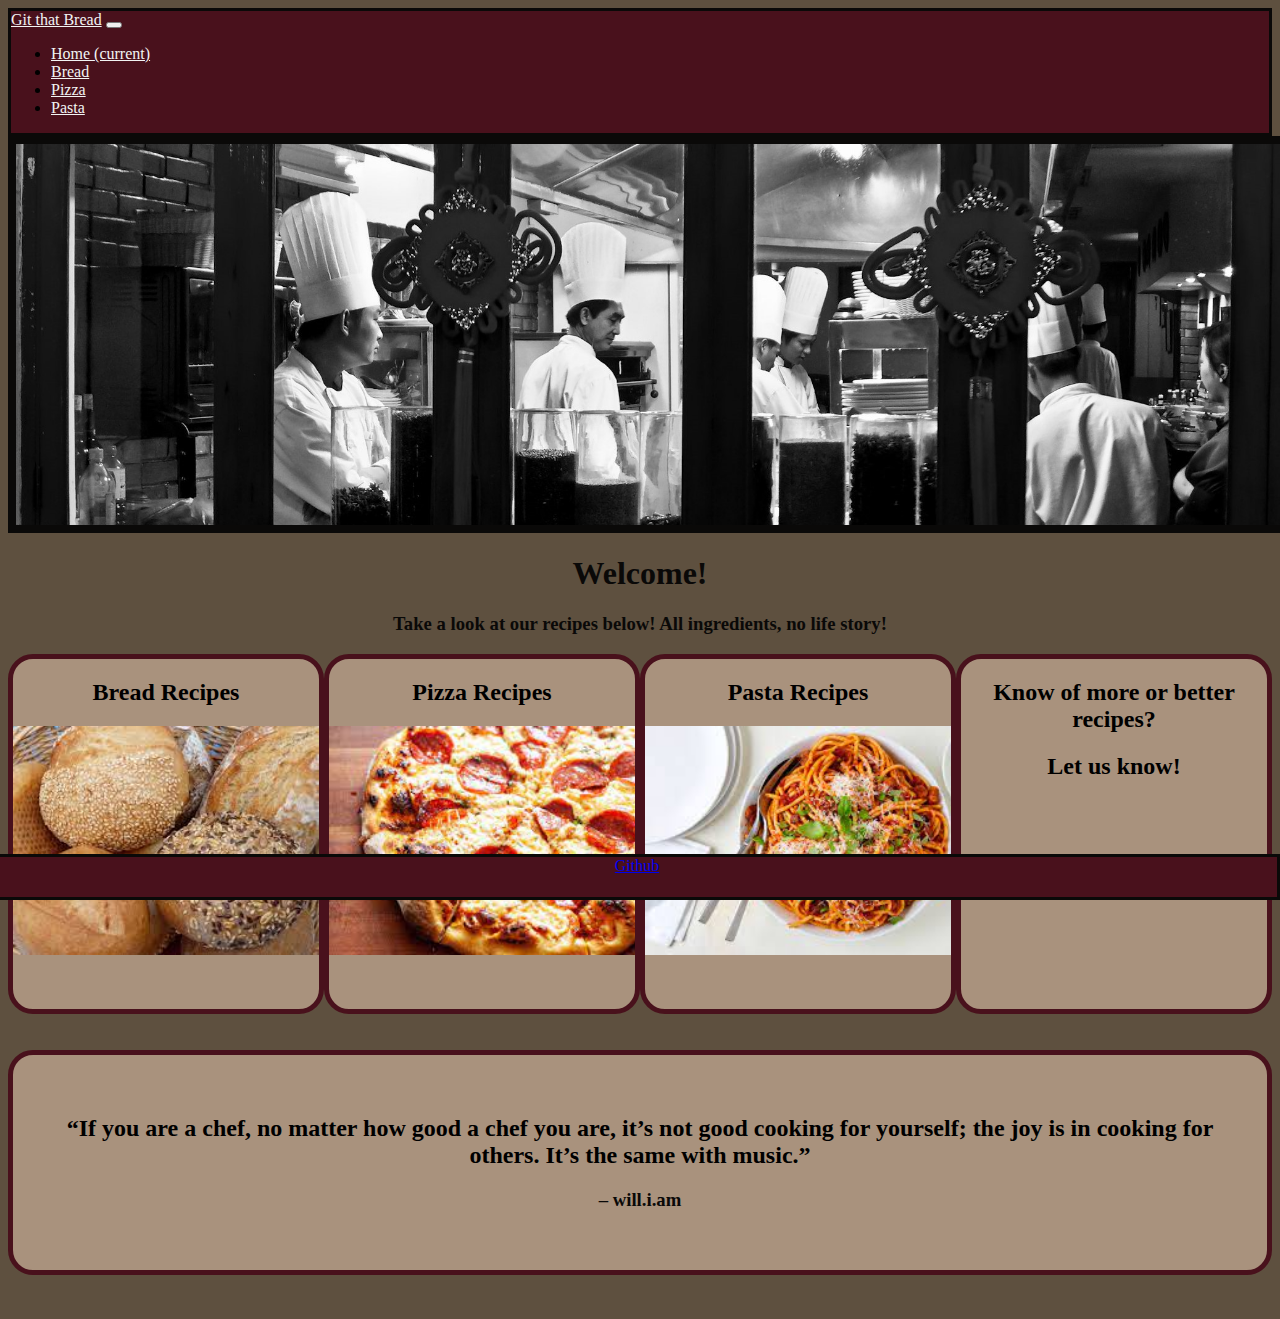
<file: index.html>
<!DOCTYPE html>
<html>

<head>
  <meta charset='UTF-8'/>
  <link rel="stylesheet" href="https://stackpath.bootstrapcdn.com/bootstrap/4.1.3/css/bootstrap.min.css" integrity="sha384-MCw98/SFnGE8fJT3GXwEOngsV7Zt27NXFoaoApmYm81iuXoPkFOJwJ8ERdknLPMO" crossorigin="anonymous">
  <link rel="stylesheet" href="styles.css" />
  <title>Git that Bread</title>
</head>

<body>
  <nav class="navbar navbar-expand-lg navbar-dark bg-dark">
    <a class="navbar-brand" href="index.html">Git that Bread</a>
    <button class="navbar-toggler" type="button" data-toggle="collapse" data-target="#navbarNav" aria-controls="navbarNav" aria-expanded="false" aria-label="Toggle navigation">
      <span class="navbar-toggler-icon"></span>
    </button>
    <div class="collapse navbar-collapse" id="navbarNav">
      <ul class="navbar-nav">
        <li class="nav-item active">
          <a class="nav-link" href="index.html">Home <span class="sr-only">(current)</span></a>
        </li>
        <li class="nav-item">
          <a class="nav-link" href="bread.html">Bread</a>
        </li>
        <li class="nav-item">
          <a class="nav-link" href="pizza.html">Pizza</a>
        </li>
        <li class="nav-item">
          <a class="nav-link" href="pasta.html">Pasta</a>
        </li>
      </ul>
    </div>
  </nav>
  
  <!---Page content--->
  <img class="imageBanner" src="/images/mainPageBanner.jpg">
  <h1>Welcome!</h1>
  <h3>Take a look at our recipes below! All ingredients, no life story!</h3>

  <div class="recipes">
    <div class="recipe">
      <h2>Bread Recipes</h2>
      <a href="bread.html"><div id="bread"></div></a>
    </div>
    <div class="recipe">
      <h2>Pizza Recipes</h2>
      <a href="pizza.html"><div id="pizza"></div></a>
    </div>
    <div class="recipe">
      <h2>Pasta Recipes</h2>
      <a href="pasta.html"><div id="pasta"></div></a>
    </div>
    <div class="recipe">
      <h2>Know of more or better recipes?</h2>
      <h2>Let us know!</h2>
    </div>
  </div>
  <br>
  <br>
  <div id="bottomBanner">
    <h2>“If you are a chef, no matter how good a chef you are, it’s not good cooking for yourself; the joy is in cooking for others. It’s the same with music.”</h2>
    <h3>– will.i.am</h3>
  </div>

  <br>
  <br>
  <!---End of page content (Minus footer)--->
  <div class="footer">
    <a class='GitHub' href="https://github.com/IsaacJLambert/GitThatBread">Github</a>
  </div>


  <script src="https://code.jquery.com/jquery-3.3.1.slim.min.js" integrity="sha384-q8i/X+965DzO0rT7abK41JStQIAqVgRVzpbzo5smXKp4YfRvH+8abtTE1Pi6jizo" crossorigin="anonymous"></script>
  <script src="https://cdnjs.cloudflare.com/ajax/libs/popper.js/1.14.3/umd/popper.min.js" integrity="sha384-ZMP7rVo3mIykV+2+9J3UJ46jBk0WLaUAdn689aCwoqbBJiSnjAK/l8WvCWPIPm49" crossorigin="anonymous"></script>
  <script src="https://stackpath.bootstrapcdn.com/bootstrap/4.1.3/js/bootstrap.min.js" integrity="sha384-ChfqqxuZUCnJSK3+MXmPNIyE6ZbWh2IMqE241rYiqJxyMiZ6OW/JmZQ5stwEULTy" crossorigin="anonymous"></script>
</body>

</html>
</file>
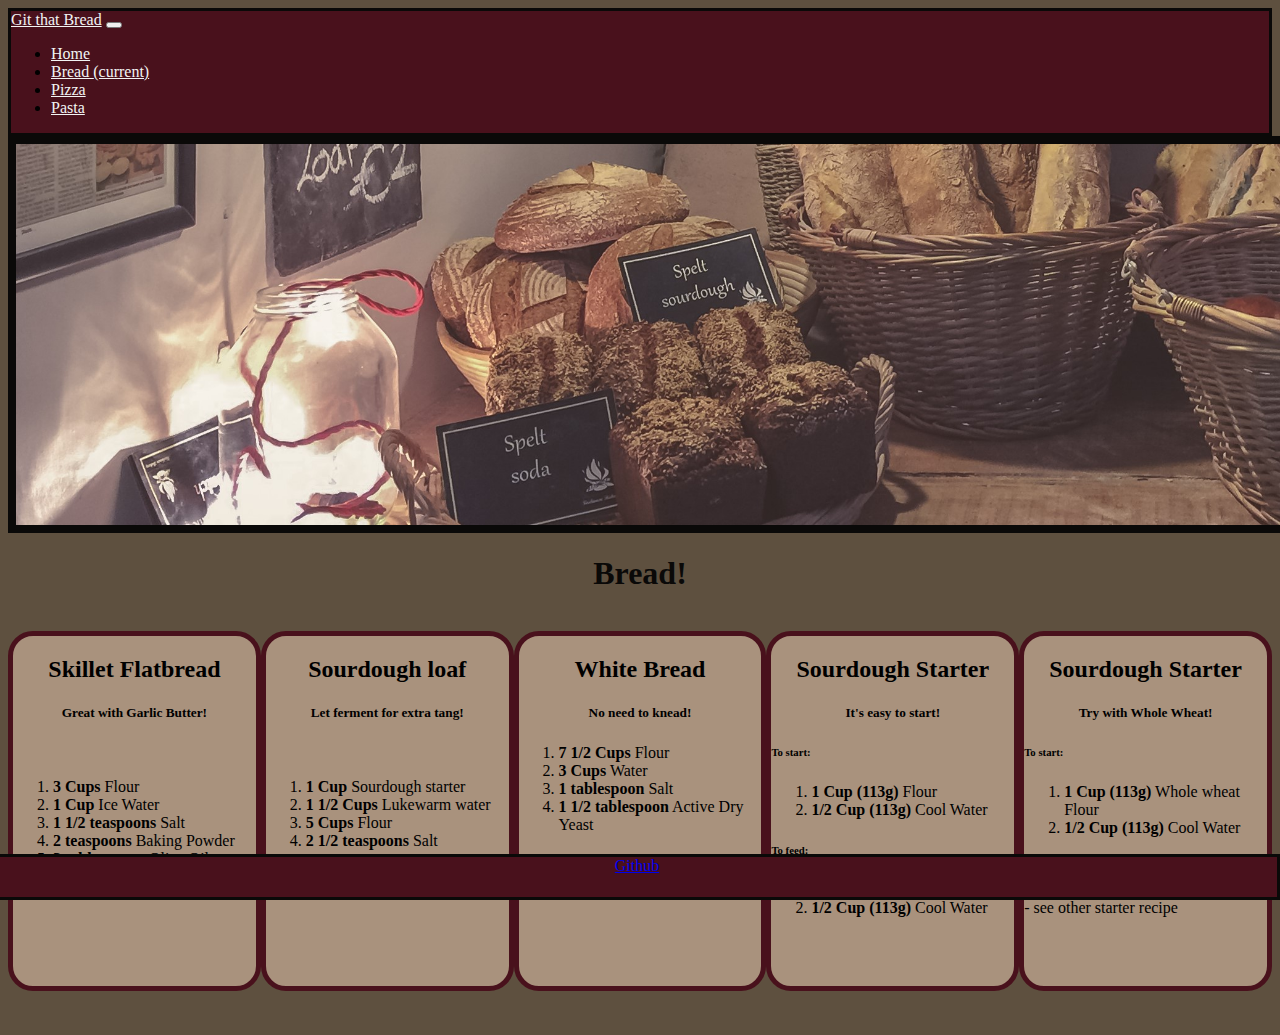
<file: bread.html>
<!DOCTYPE html>
<html>

<head>
  <meta charset='UTF-8'/>
  <link rel="stylesheet" href="https://stackpath.bootstrapcdn.com/bootstrap/4.1.3/css/bootstrap.min.css" integrity="sha384-MCw98/SFnGE8fJT3GXwEOngsV7Zt27NXFoaoApmYm81iuXoPkFOJwJ8ERdknLPMO" crossorigin="anonymous">
  <link rel="stylesheet" href="styles.css" />
  <title>Git that Bread</title>
</head>

<body>
  <nav class="navbar navbar-expand-lg navbar-dark bg-dark">
    <a class="navbar-brand" href="index.html">Git that Bread</a>
    <button class="navbar-toggler" type="button" data-toggle="collapse" data-target="#navbarNav" aria-controls="navbarNav" aria-expanded="false" aria-label="Toggle navigation">
      <span class="navbar-toggler-icon"></span>
    </button>
    <div class="collapse navbar-collapse" id="navbarNav">
      <ul class="navbar-nav">
        <li class="nav-item active">
          <a class="nav-link" href="index.html">Home </a>
        </li>
        <li class="nav-item">
          <a class="nav-link" href="bread.html">Bread <span class="sr-only">(current)</span></a>
        </li>
        <li class="nav-item">
          <a class="nav-link" href="pizza.html">Pizza</a>
        </li>
        <li class="nav-item">
          <a class="nav-link" href="pasta.html">Pasta</a>
        </li>
      </ul>
    </div>
  </nav>
  
  <!---Page content--->
  <img class="imageBanner" src="/images/breadPageBanner.jpg">
  <h1>Bread!</h1>
  <br>
  <div class="recipes">
    <div class="recipe">
      <h2>Skillet Flatbread</h2>
      <h5>Great with Garlic Butter!</h5>
      <br>
      <ol>
        <li><strong>3 Cups</strong> Flour</li>
        <li><strong>1 Cup</strong> Ice Water</li>
        <li><strong>1 1/2 teaspoons</strong> Salt</li>
        <li><strong>2 teaspoons</strong> Baking Powder</li>
        <li><strong>3 tablespoons</strong> Olive Oil</li>
      </ol>
    </div>
    <div class="recipe">
      <h2>Sourdough loaf</h2>
      <h5>Let ferment for extra tang!</h5>
      <br>
      <ol>
        <li><strong>1 Cup</strong> Sourdough starter</li>
        <li><strong>1 1/2 Cups</strong> Lukewarm water</li>
        <li><strong>5 Cups</strong> Flour</li>
        <li><strong>2 1/2 teaspoons</strong> Salt</li>
      </ol>
    </div>
    <div class="recipe">
      <h2>White Bread</h2>
      <h5>No need to knead!</h5>
      <ol>
        <li><strong>7 1/2 Cups</strong> Flour</li>
        <li><strong>3 Cups</strong> Water</li>
        <li><strong>1 tablespoon</strong> Salt</li>
        <li><strong>1 1/2 tablespoon</strong> Active Dry Yeast</li>
      </ol>
    </div>
    <div class="recipe">
      <h2>Sourdough Starter</h2>
      <h5>It's easy to start!</h5>
      <h6>To start:</h6>
      <ol>
        <li><strong>1 Cup (113g)</strong> Flour</li>
        <li><strong>1/2 Cup (113g)</strong> Cool Water</li>
      </ol>
      <h6>To feed:</h6>
      <ol>
        <li><strong>1 Cup (113g)</strong> Flour</li>
        <li><strong>1/2 Cup (113g)</strong> Cool Water</li>
      </ol>
    </div>
    <div class="recipe">
      <h2>Sourdough Starter</h2>
      <h5>Try with Whole Wheat!</h5>
      <h6>To start:</h6>
      <ol>
        <li><strong>1 Cup (113g)</strong> Whole wheat Flour</li>
        <li><strong>1/2 Cup (113g)</strong> Cool Water</li>
      </ol>
      <h6>To feed:</h6>
       <p>- see other starter recipe</p>
    </div>
  </div>
  
<br>
<br>
  <!---End of page content (Minus footer)--->
  <div class="footer">
    <a class='GitHub' href="https://github.com/IsaacJLambert/GitThatBread">Github</a>
  </div>


  <script src="https://code.jquery.com/jquery-3.3.1.slim.min.js" integrity="sha384-q8i/X+965DzO0rT7abK41JStQIAqVgRVzpbzo5smXKp4YfRvH+8abtTE1Pi6jizo" crossorigin="anonymous"></script>
  <script src="https://cdnjs.cloudflare.com/ajax/libs/popper.js/1.14.3/umd/popper.min.js" integrity="sha384-ZMP7rVo3mIykV+2+9J3UJ46jBk0WLaUAdn689aCwoqbBJiSnjAK/l8WvCWPIPm49" crossorigin="anonymous"></script>
  <script src="https://stackpath.bootstrapcdn.com/bootstrap/4.1.3/js/bootstrap.min.js" integrity="sha384-ChfqqxuZUCnJSK3+MXmPNIyE6ZbWh2IMqE241rYiqJxyMiZ6OW/JmZQ5stwEULTy" crossorigin="anonymous"></script>
</body>

</html>
</file>
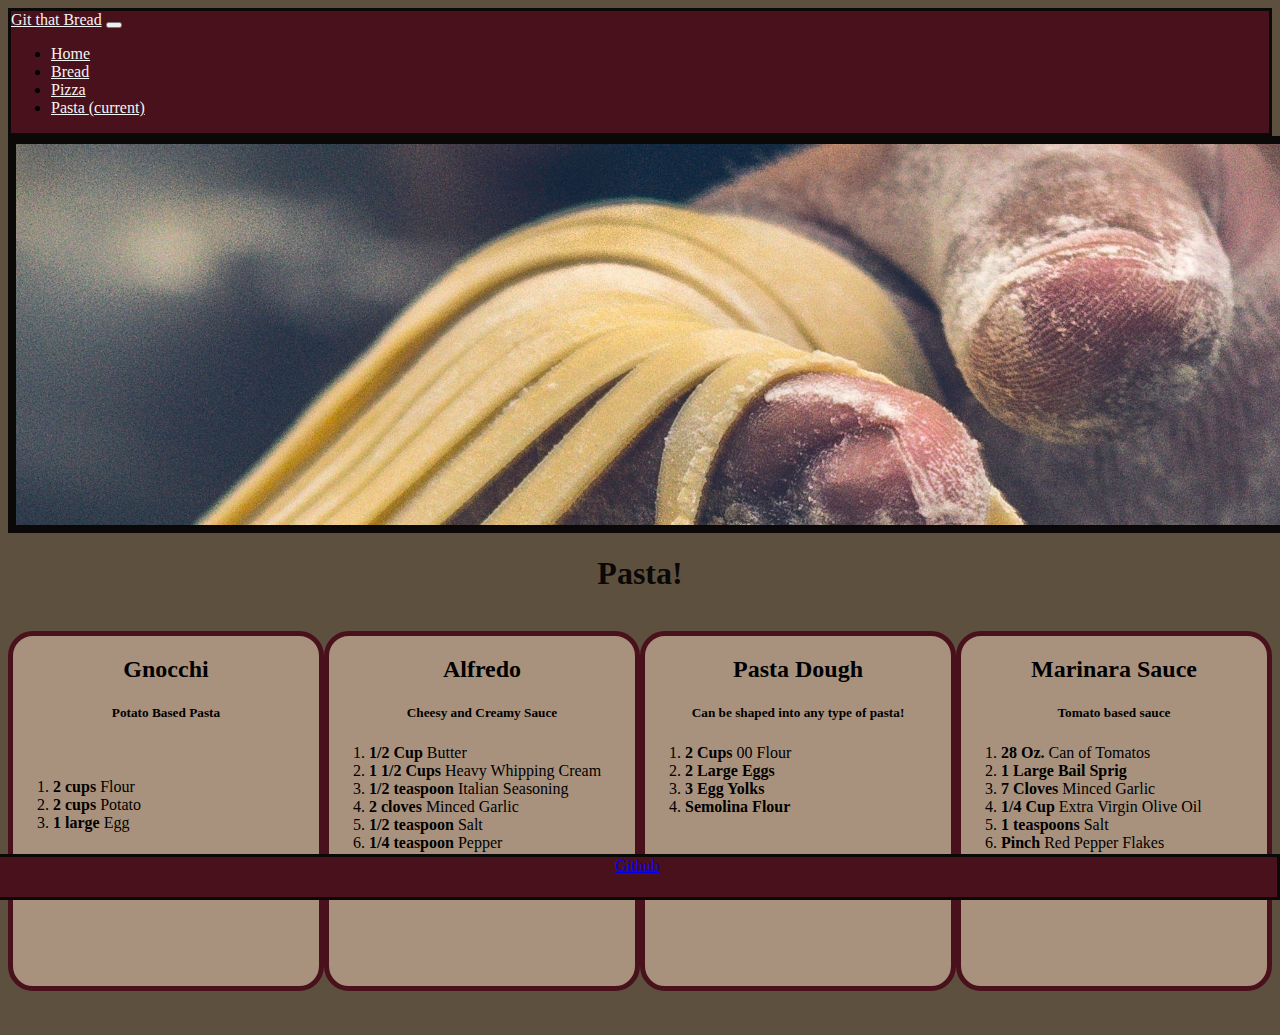
<file: pasta.html>
<!DOCTYPE html>
<html>

<head>
  <meta charset='UTF-8'/>
  <link rel="stylesheet" href="https://stackpath.bootstrapcdn.com/bootstrap/4.1.3/css/bootstrap.min.css" integrity="sha384-MCw98/SFnGE8fJT3GXwEOngsV7Zt27NXFoaoApmYm81iuXoPkFOJwJ8ERdknLPMO" crossorigin="anonymous">
  <link rel="stylesheet" href="styles.css" />
  <title>Git that Bread</title>
</head>

<body>
  <nav class="navbar navbar-expand-lg navbar-dark bg-dark">
    <a class="navbar-brand" href="index.html">Git that Bread</a>
    <button class="navbar-toggler" type="button" data-toggle="collapse" data-target="#navbarNav" aria-controls="navbarNav" aria-expanded="false" aria-label="Toggle navigation">
      <span class="navbar-toggler-icon"></span>
    </button>
    <div class="collapse navbar-collapse" id="navbarNav">
      <ul class="navbar-nav">
        <li class="nav-item active">
          <a class="nav-link" href="index.html">Home</a>
        </li>
        <li class="nav-item">
          <a class="nav-link" href="bread.html">Bread</a>
        </li>
        <li class="nav-item">
          <a class="nav-link" href="pizza.html">Pizza</a>
        </li>
        <li class="nav-item">
            <a class="nav-link" href="pasta.html">Pasta <span class="sr-only">(current)</span></a>
        </li>
      </ul>
    </div>
  </nav>
  
  <!---Page content--->
  <img class="imageBanner" src="/images/pastaPageBanner.jpg">
  <h1>Pasta!</h1>
  <br>
  <div class="recipes">
    <div class="recipe">
      <h2>Gnocchi</h2>
      <h5>Potato Based Pasta</h5>
      <br>
      <ol>
        <li><strong>2 cups</strong> Flour</li>
        <li><strong>2 cups</strong> Potato</li>
        <li><strong>1 large</strong> Egg</li>
      </ol>
    </div>
    <div class="recipe">
      <h2>Alfredo</h2>
      <h5>Cheesy and Creamy Sauce</h5>
      <ol>
        <li><strong>1/2 Cup</strong> Butter</li>
        <li><strong>1 1/2 Cups</strong> Heavy Whipping Cream</li>
        <li><strong>1/2 teaspoon</strong> Italian Seasoning</li>
        <li><strong>2 cloves</strong> Minced Garlic</li>
        <li><strong>1/2 teaspoon</strong> Salt</li>
        <li><strong>1/4 teaspoon</strong> Pepper</li>
        <li><strong>2 Cups</strong> Grated Parmesan</li>
      </ol>
    </div>
    <div class="recipe">
      <h2>Pasta Dough</h2>
      <h5>Can be shaped into any type of pasta!</h5>
      <ol>
        <li><strong>2 Cups</strong> 00 Flour</li>
        <li><strong>2 Large Eggs</strong></li>
        <li><strong>3 Egg Yolks</strong></li>
        <li><strong>Semolina Flour</strong></li>
      </ol>
    </div>
    <div class="recipe">
      <h2>Marinara Sauce</h2>
      <h5>Tomato based sauce</h5>
      <ol>
        <li><strong>28 Oz.</strong> Can of Tomatos</li>
        <li><strong>1 Large Bail Sprig</strong></li>
        <li><strong>7 Cloves</strong> Minced Garlic</li>
        <li><strong>1/4 Cup</strong> Extra Virgin Olive Oil</li>
        <li><strong>1 teaspoons</strong> Salt</li>
        <li><strong>Pinch</strong> Red Pepper Flakes</li>
      </ol>
    </div>
  </div>

  <br>
  <br>
  <!---End of page content (Minus footer)--->
  <div class="footer">
    <a class='GitHub' href="https://github.com/IsaacJLambert/GitThatBread">Github</a>
  </div>


  <script src="https://code.jquery.com/jquery-3.3.1.slim.min.js" integrity="sha384-q8i/X+965DzO0rT7abK41JStQIAqVgRVzpbzo5smXKp4YfRvH+8abtTE1Pi6jizo" crossorigin="anonymous"></script>
  <script src="https://cdnjs.cloudflare.com/ajax/libs/popper.js/1.14.3/umd/popper.min.js" integrity="sha384-ZMP7rVo3mIykV+2+9J3UJ46jBk0WLaUAdn689aCwoqbBJiSnjAK/l8WvCWPIPm49" crossorigin="anonymous"></script>
  <script src="https://stackpath.bootstrapcdn.com/bootstrap/4.1.3/js/bootstrap.min.js" integrity="sha384-ChfqqxuZUCnJSK3+MXmPNIyE6ZbWh2IMqE241rYiqJxyMiZ6OW/JmZQ5stwEULTy" crossorigin="anonymous"></script>
</body>

</html>
</file>
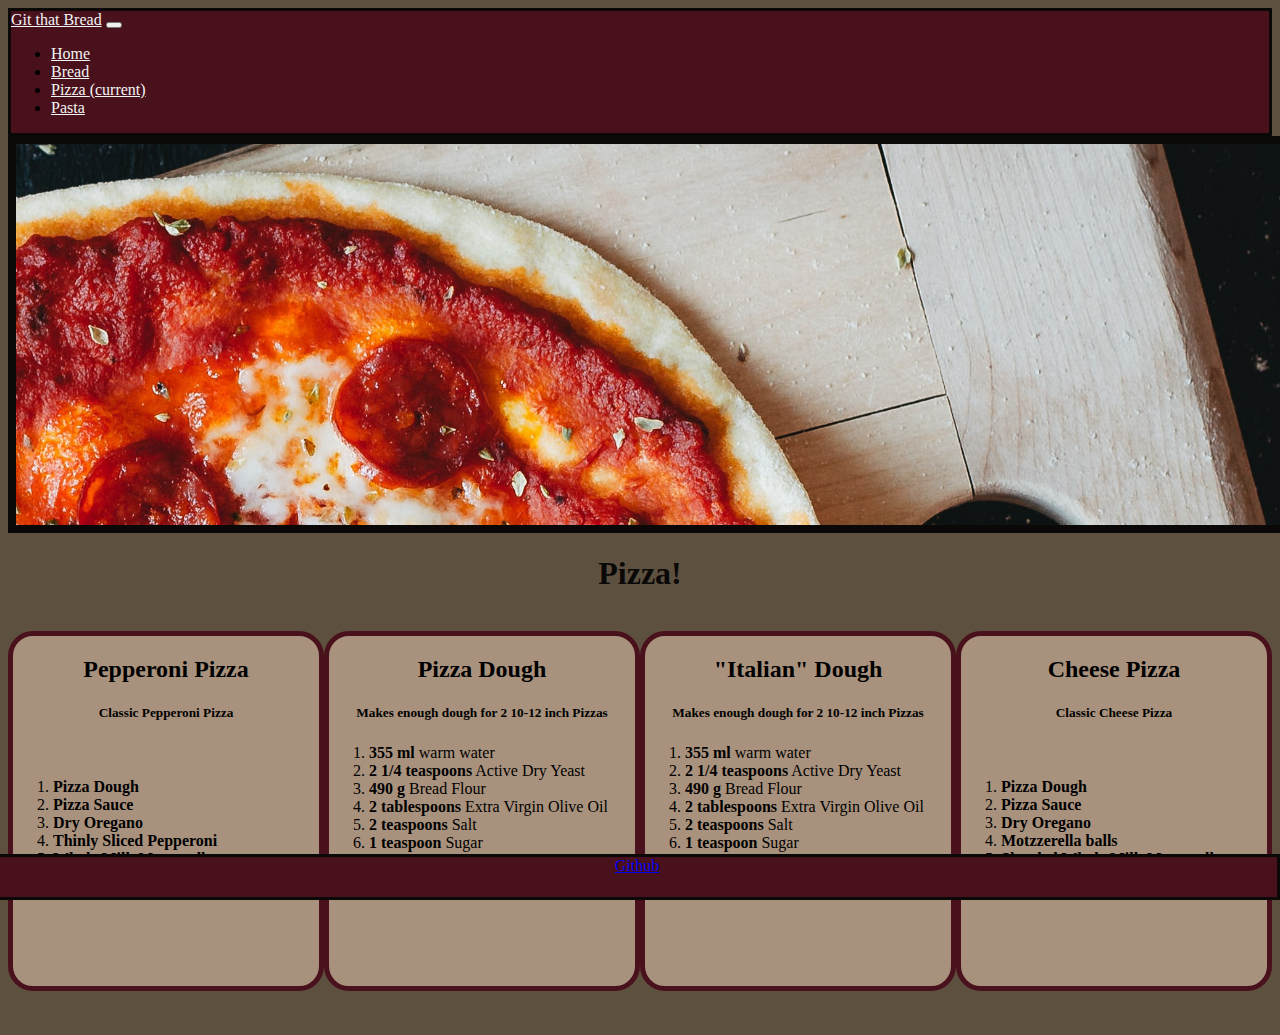
<file: pizza.html>
<!DOCTYPE html>
<html>

<head>
  <meta charset='UTF-8'/>
  <link rel="stylesheet" href="https://stackpath.bootstrapcdn.com/bootstrap/4.1.3/css/bootstrap.min.css" integrity="sha384-MCw98/SFnGE8fJT3GXwEOngsV7Zt27NXFoaoApmYm81iuXoPkFOJwJ8ERdknLPMO" crossorigin="anonymous">
  <link rel="stylesheet" href="styles.css" />
  <title>Git that Bread</title>
</head>

<body>
  <nav class="navbar navbar-expand-lg navbar-dark bg-dark">
    <a class="navbar-brand" href="index.html">Git that Bread</a>
    <button class="navbar-toggler" type="button" data-toggle="collapse" data-target="#navbarNav" aria-controls="navbarNav" aria-expanded="false" aria-label="Toggle navigation">
      <span class="navbar-toggler-icon"></span>
    </button>
    <div class="collapse navbar-collapse" id="navbarNav">
      <ul class="navbar-nav">
        <li class="nav-item active">
          <a class="nav-link" href="index.html">Home</a>
        </li>
        <li class="nav-item">
          <a class="nav-link" href="bread.html">Bread</a>
        </li>
        <li class="nav-item">
          <a class="nav-link" href="pizza.html">Pizza <span class="sr-only">(current)</span></a>
        </li>
        <li class="nav-item">
          <a class="nav-link" href="pasta.html">Pasta</a>
        </li>
      </ul>
    </div>
  </nav>
  
  <!---Page content--->
  <img class="imageBanner" src="/images/pizzaPageBanner.jpg">
  <h1>Pizza!</h1>
  <br>
  <div class="recipes">
    <div class="recipe">
      <h2>Pepperoni Pizza</h2>
      <h5>Classic Pepperoni Pizza</h5>
      <br>
      <ol>
        <li><strong>Pizza Dough</strong></li>
        <li><strong>Pizza Sauce</strong></li>
        <li><strong>Dry Oregano</strong></li>
        <li><strong>Thinly Sliced Pepperoni</strong></li>
        <li><strong>Whole Milk Mozzerella</strong></li>
        <li><strong>Red Pepper flakes</strong></li>
      </ol>
    </div>
    <div class="recipe">
      <h2>Pizza Dough</h2>
      <h5>Makes enough dough for 2 10-12 inch Pizzas</h5>
      <ol>
        <li><strong>355 ml</strong> warm water</li>
        <li><strong>2 1/4 teaspoons</strong> Active Dry Yeast</li>
        <li><strong>490 g</strong> Bread Flour</li>
        <li><strong>2 tablespoons</strong> Extra Virgin Olive Oil</li>
        <li><strong>2 teaspoons</strong> Salt</li>
        <li><strong>1 teaspoon</strong> Sugar</li>
      </ol>
    </div>
    <div class="recipe">
      <h2>"Italian" Dough</h2>
      <h5>Makes enough dough for 2 10-12 inch Pizzas</h5>
      <ol>
        <li><strong>355 ml</strong> warm water</li>
        <li><strong>2 1/4 teaspoons</strong> Active Dry Yeast</li>
        <li><strong>490 g</strong> Bread Flour</li>
        <li><strong>2 tablespoons</strong> Extra Virgin Olive Oil</li>
        <li><strong>2 teaspoons</strong> Salt</li>
        <li><strong>1 teaspoon</strong> Sugar</li>
        <li><strong>Italian Seasoning</strong></li>
      </ol>
    </div>
    <div class="recipe">
      <h2>Cheese Pizza</h2>
      <h5>Classic Cheese Pizza</h5>
      <br>
      <ol>
        <li><strong>Pizza Dough</strong></li>
        <li><strong>Pizza Sauce</strong></li>
        <li><strong>Dry Oregano</strong></li>
        <li><strong>Motzzerella balls</strong></li>
        <li><strong>Shreded Whole Milk Mozzerella</strong></li>
      </ol>
    </div>
  </div>

  <br>
  <br>
  <!---End of page content (Minus footer)--->
  <div class="footer">
    <a class='GitHub' href="https://github.com/IsaacJLambert/GitThatBread">Github</a>
  </div>


  <script src="https://code.jquery.com/jquery-3.3.1.slim.min.js" integrity="sha384-q8i/X+965DzO0rT7abK41JStQIAqVgRVzpbzo5smXKp4YfRvH+8abtTE1Pi6jizo" crossorigin="anonymous"></script>
  <script src="https://cdnjs.cloudflare.com/ajax/libs/popper.js/1.14.3/umd/popper.min.js" integrity="sha384-ZMP7rVo3mIykV+2+9J3UJ46jBk0WLaUAdn689aCwoqbBJiSnjAK/l8WvCWPIPm49" crossorigin="anonymous"></script>
  <script src="https://stackpath.bootstrapcdn.com/bootstrap/4.1.3/js/bootstrap.min.js" integrity="sha384-ChfqqxuZUCnJSK3+MXmPNIyE6ZbWh2IMqE241rYiqJxyMiZ6OW/JmZQ5stwEULTy" crossorigin="anonymous"></script>
</body>

</html>
</file>
<file: styles.css>
/*Color Palette: #0a0908, #49111c, #f2f4f3, #a9927d, #5e503f */

/*Menu*/
.bg-dark {
    background-color: #49111c !important;
    border: 3px solid #0a0908;
}
.navbar-dark .navbar-nav .nav-link {
    color: #f2f4f3 !important;
}
.navbar-brand {
    color: #f2f4f3 !important;
}

/*Body*/
.imageBanner{
    object-fit: contain;
    max-width: 100vw;
    justify-content: center;
    display: block;
    margin-left: auto;
    margin-right: auto;
    width: 99.99%;
    border: 8px solid #0a0908;
}
body{
    background-color: #5e503f;
}
h1{
    color: #0a0908;
    text-align: center;
}
h2{
    text-align: center;
}
h3{
    color: #0a0908;
    text-align: center;
}
h5{
    text-align: center;
}
#bread{
    width: 100%;
    background-image: url(/images/BreadIcon.jfif);
    background-size: cover;
    height: 0;
    padding: 0; 
    padding-bottom: calc(100% * 3 / 4);
}
#pizza{
    width: 100%;
    background-image: url(/images/PizzaIcon.jfif);
    background-size: cover;
    height: 0;
    padding: 0; 
    padding-bottom: calc(100% * 3 / 4);
}
#pasta{
    width: 100%;
    background-image: url(/images/PastaIcon.jfif);
    background-size: cover;
    height: 0;
    padding: 0; 
    padding-bottom: calc(100% * 3 / 4);
}
.recipe{
    border-radius: 25px;
    background: #a9927d;
    width: 350px;
    height: 350px;
    border: 5px solid #49111c;
    display: inline-block;
    transition: transform .2s;
}
.recipe:hover {
    transform: scale(1.5);
}
#bottomBanner{
    display: block;
    position: relative;
    border-radius: 25px;
    background: #a9927d;
    padding: 40px;
    width: auto;
    height: auto;
    border: 5px solid #49111c;
}

@media only screen and (min-width: 1024px) {
    .recipes{
        display: flex;
        column-count: 4;
        margin-left: auto;
        margin-right: auto;
        justify-content: space-evenly;
    }
}
  
@media only screen and (max-width: 1023px) and (min-width: 768px) {
    .recipes {
        display: flex;
        flex-wrap: wrap;
        column-count: 2;
        margin-left: auto;
        margin-right: auto;
        justify-content: space-evenly;
    }
}
  
@media only screen and (max-width: 767px) {
    .recipes {
        display: flex;
        column-count: 1;
        margin-left: auto;
        margin-right: auto;
        justify-content: space-evenly;
    }
}

/*Footer*/
.footer {
    background-color: #49111c;
    text-align: center;
    position: fixed;
    bottom: 0;
    right: 0;
    width: 100%;
    border: 3px solid #0a0908;
    height: 40px;
}
</file>
